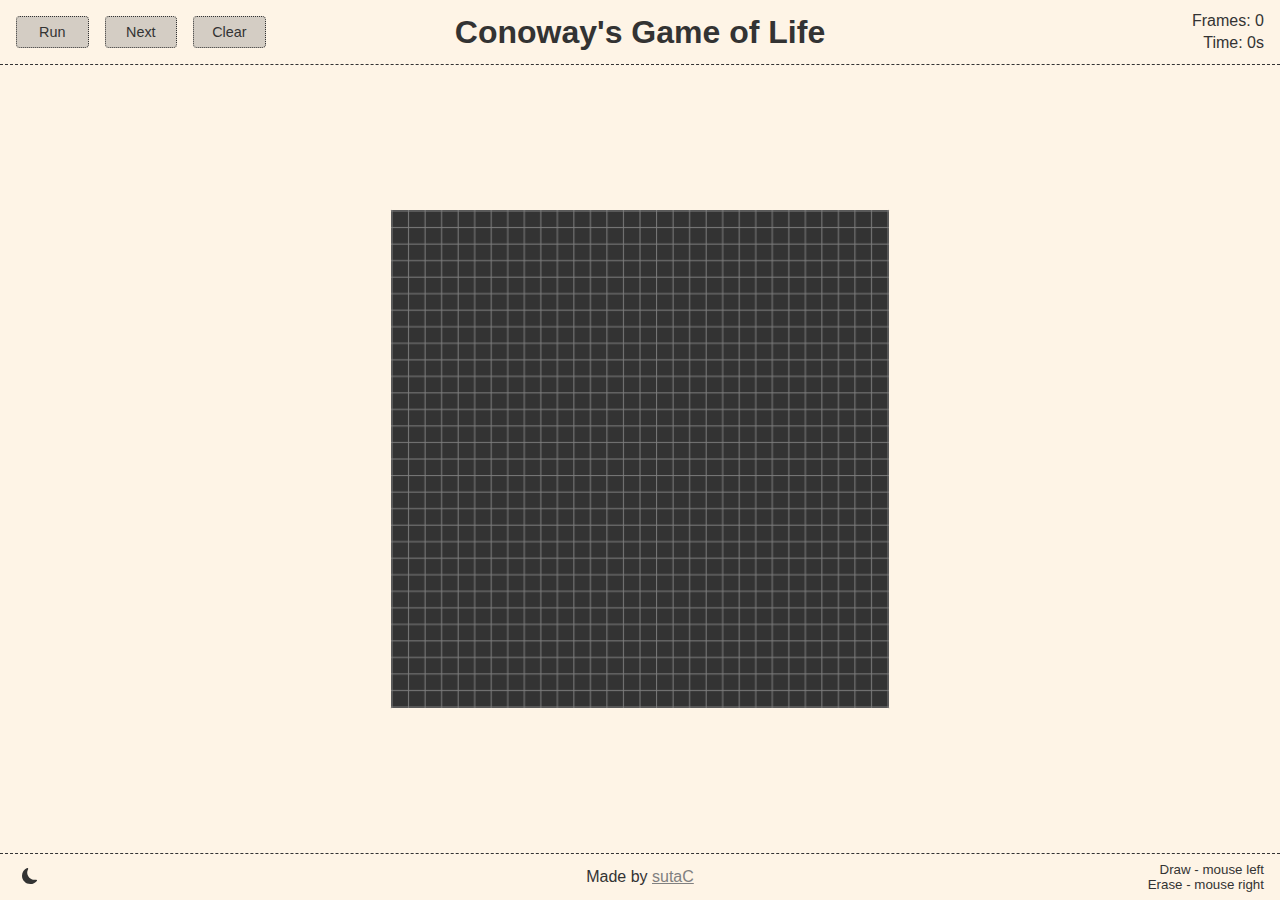
<file: src/index.html>
<!DOCTYPE html>
<html lang="en">
    <head>
        <meta charset="UTF-8" />
        <meta name="viewport" content="width=device-width, initial-scale=1.0" />
        <title>Game of Life</title>
        <link rel="shortcut icon" href="favicon.svg" type="image/x-icon" />
        <link rel="manifest" href="manifest.json" />

        <link rel="stylesheet" href="styles.css" />
        <script type="module" src="./scripts/main.js"></script>
    </head>
    <body>
        <header>
            <div class="controlls">
                <button id="toggle">Run</button>
                <button id="next">Next</button>
                <button id="clear">Clear</button>
            </div>

            <h1>Conoway's Game of Life</h1>

            <div class="stats">
                <p>Frames: <output id="frames">0</output></p>
                <p>Time: <output id="time">0</output>s</p>
            </div>
        </header>

        <main>
            <canvas id="canvas"></canvas>
        </main>

        <footer>
            <div class="side">
                <button id="theme">
                    <svg
                        class="sun"
                        xmlns="http://www.w3.org/2000/svg"
                        width="16"
                        height="16"
                        fill="currentColor"
                        viewBox="0 0 16 16"
                    >
                        <path
                            d="M12 8a4 4 0 1 1-8 0 4 4 0 0 1 8 0M8 0a.5.5 0 0 1 .5.5v2a.5.5 0 0 1-1 0v-2A.5.5 0 0 1 8 0m0 13a.5.5 0 0 1 .5.5v2a.5.5 0 0 1-1 0v-2A.5.5 0 0 1 8 13m8-5a.5.5 0 0 1-.5.5h-2a.5.5 0 0 1 0-1h2a.5.5 0 0 1 .5.5M3 8a.5.5 0 0 1-.5.5h-2a.5.5 0 0 1 0-1h2A.5.5 0 0 1 3 8m10.657-5.657a.5.5 0 0 1 0 .707l-1.414 1.415a.5.5 0 1 1-.707-.708l1.414-1.414a.5.5 0 0 1 .707 0m-9.193 9.193a.5.5 0 0 1 0 .707L3.05 13.657a.5.5 0 0 1-.707-.707l1.414-1.414a.5.5 0 0 1 .707 0m9.193 2.121a.5.5 0 0 1-.707 0l-1.414-1.414a.5.5 0 0 1 .707-.707l1.414 1.414a.5.5 0 0 1 0 .707M4.464 4.465a.5.5 0 0 1-.707 0L2.343 3.05a.5.5 0 1 1 .707-.707l1.414 1.414a.5.5 0 0 1 0 .708"
                        />
                    </svg>

                    <svg
                        class="moon"
                        xmlns="http://www.w3.org/2000/svg"
                        width="16"
                        height="16"
                        fill="currentColor"
                        viewBox="0 0 16 16"
                    >
                        <path
                            d="M6 .278a.77.77 0 0 1 .08.858 7.2 7.2 0 0 0-.878 3.46c0 4.021 3.278 7.277 7.318 7.277q.792-.001 1.533-.16a.79.79 0 0 1 .81.316.73.73 0 0 1-.031.893A8.35 8.35 0 0 1 8.344 16C3.734 16 0 12.286 0 7.71 0 4.266 2.114 1.312 5.124.06A.75.75 0 0 1 6 .278"
                        />
                    </svg>
                </button>
            </div>

            <p>
                Made by
                <a
                    href="https://github.com/sutaC"
                    target="_blank"
                    rel="noopener noreferrer"
                    >sutaC</a
                >
            </p>

            <div class="drawing side">
                <div class="desktop">
                    <small
                        ><span class="highlight">Draw</span> - mouse left
                    </small>
                    <small
                        ><span class="highlight">Erase</span> - mouse right
                    </small>
                </div>
                <div class="actions mobile">
                    <div class="action">
                        <input
                            type="radio"
                            name="action"
                            id="draw"
                            value="draw"
                            checked
                        />
                        <label for="draw">
                            <svg
                                xmlns="http://www.w3.org/2000/svg"
                                width="16"
                                height="16"
                                fill="currentColor"
                                viewBox="0 0 16 16"
                            >
                                <path
                                    d="M12.854.146a.5.5 0 0 0-.707 0L10.5 1.793 14.207 5.5l1.647-1.646a.5.5 0 0 0 0-.708zm.646 6.061L9.793 2.5 3.293 9H3.5a.5.5 0 0 1 .5.5v.5h.5a.5.5 0 0 1 .5.5v.5h.5a.5.5 0 0 1 .5.5v.5h.5a.5.5 0 0 1 .5.5v.207zm-7.468 7.468A.5.5 0 0 1 6 13.5V13h-.5a.5.5 0 0 1-.5-.5V12h-.5a.5.5 0 0 1-.5-.5V11h-.5a.5.5 0 0 1-.5-.5V10h-.5a.5.5 0 0 1-.175-.032l-.179.178a.5.5 0 0 0-.11.168l-2 5a.5.5 0 0 0 .65.65l5-2a.5.5 0 0 0 .168-.11z"
                                />
                            </svg>
                        </label>
                    </div>
                    <div class="action">
                        <input
                            type="radio"
                            name="action"
                            id="erase"
                            value="erase"
                            checked
                        />
                        <label for="erase"
                            ><svg
                                xmlns="http://www.w3.org/2000/svg"
                                width="16"
                                height="16"
                                fill="currentColor"
                                viewBox="0 0 16 16"
                            >
                                <path
                                    d="M8.086 2.207a2 2 0 0 1 2.828 0l3.879 3.879a2 2 0 0 1 0 2.828l-5.5 5.5A2 2 0 0 1 7.879 15H5.12a2 2 0 0 1-1.414-.586l-2.5-2.5a2 2 0 0 1 0-2.828zm.66 11.34L3.453 8.254 1.914 9.793a1 1 0 0 0 0 1.414l2.5 2.5a1 1 0 0 0 .707.293H7.88a1 1 0 0 0 .707-.293z"
                                />
                            </svg>
                        </label>
                    </div>
                </div>
            </div>
        </footer>
    </body>
</html>
</file>
<file: src/styles.css>
* {
    box-sizing: border-box;
}

:root {
    --clr-body-bg: hsl(34, 93%, 95%);
    --clr-text: hsl(0, 0%, 20%);
    --clr-text-light: hsl(0, 0%, 50%);
}

@media (prefers-color-scheme: dark) {
    :root {
        --clr-text: hsl(34, 93%, 95%);
        --clr-body-bg: hsl(0, 0%, 20%);
    }

    :root:has(.light) {
        --clr-body-bg: hsl(34, 93%, 95%);
        --clr-text: hsl(0, 0%, 20%);
    }
}

:root:has(.dark) {
    --clr-text: hsl(34, 93%, 95%);
    --clr-body-bg: hsl(0, 0%, 20%);
}

html {
    font-family: "Trebuchet MS", "Lucida Sans Unicode", "Lucida Grande",
        "Lucida Sans", Arial, sans-serif;
    color: var(--clr-text);
}

body {
    margin: 0;
    min-height: 100vh;
    background-color: var(--clr-body-bg);
    display: flex;
    justify-content: space-between;
    align-items: center;
    flex-direction: column;
}

body > * {
    width: 100%;
}

h1,
p {
    margin: 0;
}

h1 {
    text-align: center;
}

/* --- */

header {
    display: flex;
    justify-content: space-between;
    align-items: center;
    gap: 1rem;
    padding: 0.75rem 1rem;
    border-bottom: 1px dashed var(--clr-text);
}

main {
    display: flex;
    align-items: center;
    justify-content: center;
    padding: 0.75rem;
    flex-grow: 1;
}

canvas {
    background-color: var(--clr-text);
    border-radius: 0.125rem;
    border: 1px solid var(--clr-body-bg);
    cursor: crosshair;

    width: clamp(5rem, 500px, calc(100vw - 0.5rem * 2));
    aspect-ratio: 1;
}

.controlls,
.stats {
    width: 100%;
    flex-basis: 20%;
}

.controlls {
    display: flex;
    justify-content: center;
    align-items: center;
    gap: 1rem;
    flex-wrap: wrap;
}

.controlls > * {
    flex: 1;
}

.stats {
    display: flex;
    justify-content: space-between;
    align-items: end;
    flex-direction: column;
    gap: 0.25rem;
    text-align: right;
}

.controlls > button {
    --_clr-btn-bg: color-mix(
        in srgb,
        var(--clr-text-light) 50%,
        transparent 100%
    );

    border: 1px dotted var(--clr-text);
    padding: 0.5em 0.75em;
    font-size: 0.9rem;
    background-color: transparent;
    border-radius: 0.25rem;
    cursor: pointer;
    background-color: var(--_clr-btn-bg);
    color: var(--clr-text);
    transition: all 100ms ease-out;
}

.controlls > button:hover {
    --_clr-btn-bg: color-mix(
        in srgb,
        var(--clr-text-light) 35%,
        transparent 100%
    );
    translate: 0 -0.125rem;
}

.controlls > button:active {
    --_clr-btn-bg: color-mix(
        in srgb,
        var(--clr-text-light) 70%,
        transparent 100%
    );
    translate: 0;
}

.controlls > button:disabled {
    opacity: 0.5;
}

main {
    height: 100%;
}

main:has(canvas.running) {
    --_clr-running: color-mix(in srgb, greenyellow 25%, transparent 100%);
    background-color: var(--_clr-running);
}

footer {
    text-align: center;
    padding: 0.5rem 1rem;
    border-top: 1px dashed var(--clr-text);
    display: flex;
    justify-content: space-between;
    align-items: center;
    position: relative;
}

.side {
    flex-basis: 20%;
    text-align: left;
}

.drawing {
    text-align: right;
}

.drawing small {
    display: block;
}

a {
    color: var(--clr-text-light);
    transition: all 100ms ease-out;
}

a:hover {
    opacity: 0.7;
}

button#theme {
    border: none;
    background-color: transparent;
    color: var(--clr-text);
    cursor: pointer;
    transition: all 100ms ease-out;
}

.dark button#theme svg.sun {
    display: block;
}
.dark button#theme svg.moon {
    display: none;
}
.light button#theme svg.sun {
    display: none;
}
.light button#theme svg.moon {
    display: block;
}

button#theme:hover {
    translate: 0 -0.125rem;
    opacity: 0.8;
}

button#theme:active {
    translate: 0;
}

.actions {
    justify-content: end;
    align-items: center;
    gap: 1rem;
}

.action > input {
    display: none;
}

.action > label {
    justify-content: center;
    align-content: center;
    padding: 0.25rem;
    border-radius: 100%;
    border: 1px solid transparent;
    transition: all 100ms ease-out;
}

.action > label:hover {
    translate: 0 -0.125rem;
    opacity: 0.8;
}

.action > label:active {
    translate: 0;
}

.action > input:checked + label {
    background-color: var(--clr-text-light);
    border-color: var(--clr-text);
}

/* --- */

.desktop {
    display: block;
}
.mobile {
    display: none;
}

@media (width <= 600px) {
    .desktop {
        display: none;
    }
    .mobile {
        display: block;
    }

    /* --- */

    header {
        flex-direction: column-reverse;
        gap: 0.75rem;
    }

    h1 {
        font-size: 1.5rem;
    }

    .stats {
        flex-direction: row;
        gap: 1rem;
    }

    .actions {
        display: flex;
    }

    .action > label {
        display: flex;
    }
}
</file>
